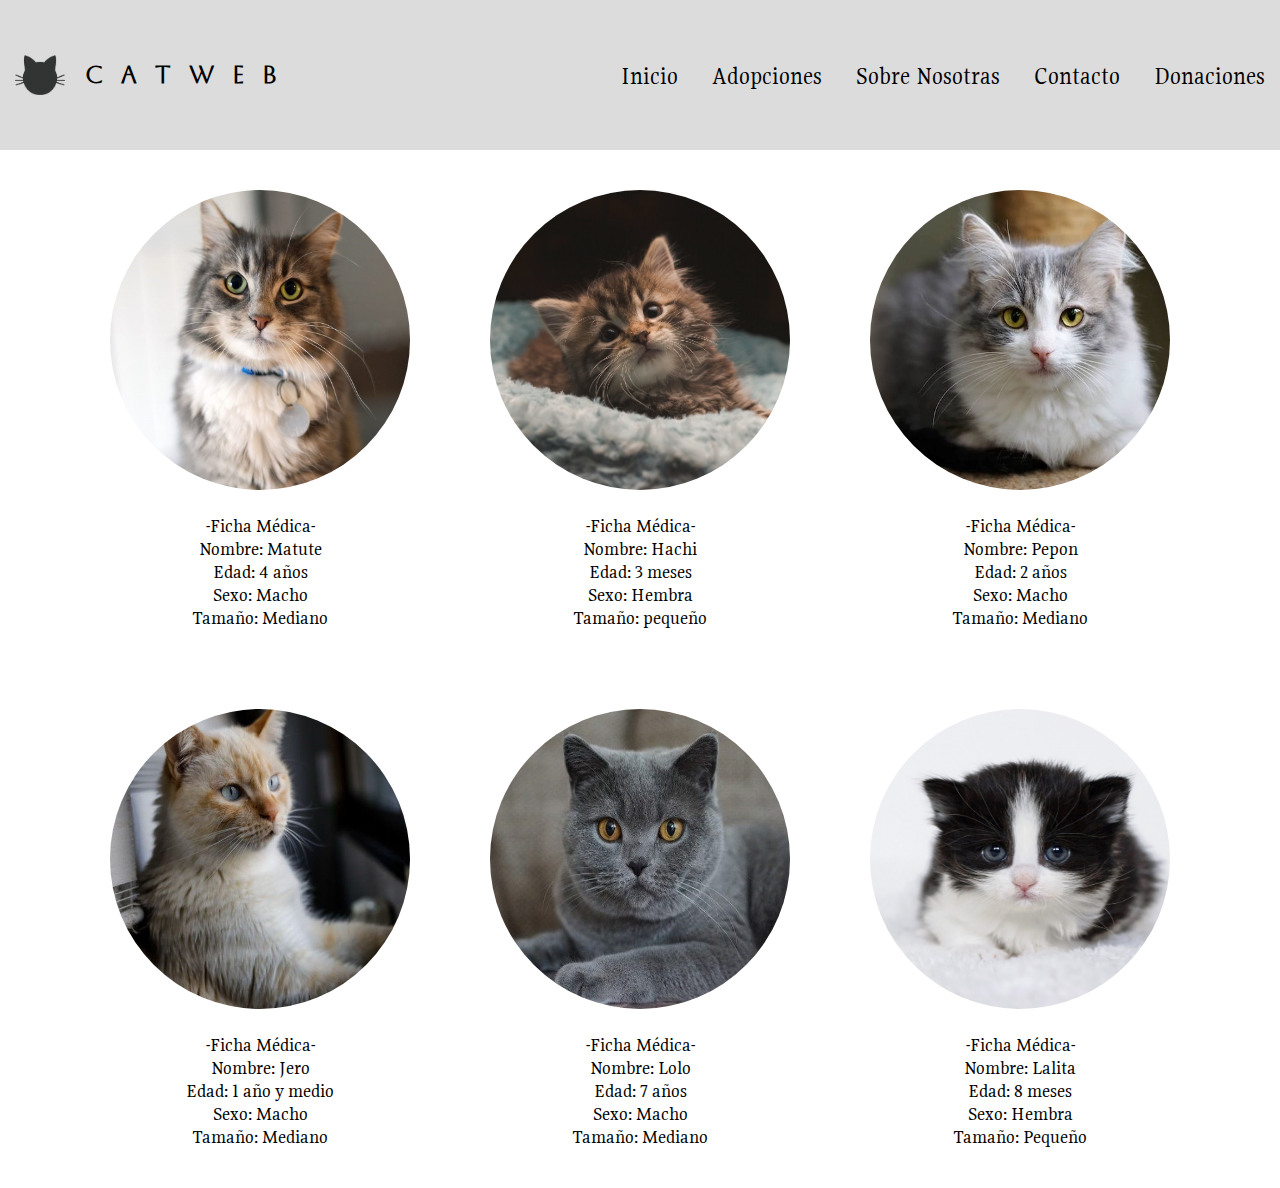
<file: adopciones.html>
<!DOCTYPE html>
<html lang="en">
<head>
    <meta charset="UTF-8">
    <meta http-equiv="X-UA-Compatible" content="IE=edge">
    <meta name="viewport" content="width=device-width, initial-scale=1.0">

<link rel="stylesheet" href="stylesAdopciones.css">


<link rel="preconnect" href="https://fonts.googleapis.com">
<link rel="preconnect" href="https://fonts.gstatic.com" crossorigin>
<link href="https://fonts.googleapis.com/css2?family=Aboreto&display=swap" rel="stylesheet">


<link rel="preconnect" href="https://fonts.googleapis.com">
<link rel="preconnect" href="https://fonts.gstatic.com" crossorigin>
<link href="https://fonts.googleapis.com/css2?family=Aboreto&family=Gupter:wght@400;500;700&family=Zen+Loop&display=swap" rel="stylesheet">

<link rel="preconnect" href="https://fonts.googleapis.com">
<link rel="preconnect" href="https://fonts.gstatic.com" crossorigin>
<link href="https://fonts.googleapis.com/css2?family=Aboreto&family=Gupter:wght@400;500;700&family=Rajdhani:wght@300&family=Zen+Loop&display=swap" rel="stylesheet">




    <title>CatWeb</title>
</head>
<body>
    <header>
            <div class="logo"> 
                <img src="Multimedia\logito.png" alt="Logo gato negro">
                <h2 class="nombre Fundacion">C a t W e b</h2>
            </div>

            <nav>
                <a href="index.html" class="nav-link">Inicio</a>
                <a href="adopciones.html" class="nav-link">Adopciones</a> 
                <a href="nosotras.html" class="nav-link">Sobre Nosotras</a> 
                <a href="contacto.html" class="nav-link">Contacto</a>
                <a href="donaciones.html" class="nav-link">Donaciones</a>
            </nav>

    </header>

<div class="container">
    <div class="caja box1">  
        <img src="Multimedia\adopcion2.jpg"> 
        <p>-Ficha Médica-</p>
        <p> Nombre: Matute</p>
        <p> Edad: 4 años </p>
        <p> Sexo: Macho </p>
        <p> Tamaño: Mediano  </p>

    </div>
    <div class="caja box2"> 
        <img src="Multimedia\adopcion1.jpg"> 
        <p>-Ficha Médica-</p>
        <p> Nombre: Hachi</p>
        <p> Edad: 3 meses </p>
        <p> Sexo: Hembra </p>
        <p> Tamaño: pequeño  </p>
    </div>
    <div class="caja box3"> 
        <img src="Multimedia\adopcion3.jpg"> 
        <p>-Ficha Médica-</p>
        <p> Nombre: Pepon</p>
        <p> Edad: 2 años </p>
        <p> Sexo: Macho </p>
        <p> Tamaño: Mediano  </p>
    </div>
    <div class="caja box4"> 
        <img src="Multimedia\adopcion4.jpg"> 
        <p>-Ficha Médica-</p>
        <p> Nombre: Jero</p>
        <p> Edad: 1 año y medio </p>
        <p> Sexo: Macho </p>
        <p> Tamaño: Mediano  </p>
    </div>
    <div class="caja box5"> 
        <img src="Multimedia\adopcion5.jpg"> 
        <p>-Ficha Médica-</p>
        <p> Nombre: Lolo</p>
        <p> Edad: 7 años </p>
        <p> Sexo: Macho </p>
        <p> Tamaño: Mediano  </p>
    </div>
    <div class="caja box6"> 
        <img src="Multimedia\adopcion6.jpg"> 
        <p>-Ficha Médica-</p>
        <p> Nombre: Lalita</p>
        <p> Edad: 8 meses </p>
        <p> Sexo: Hembra </p>
        <p> Tamaño: Pequeño  </p>
    </div>


</div>








<script src="js\adopciones.js"></script>



</body>
</html>
</file>
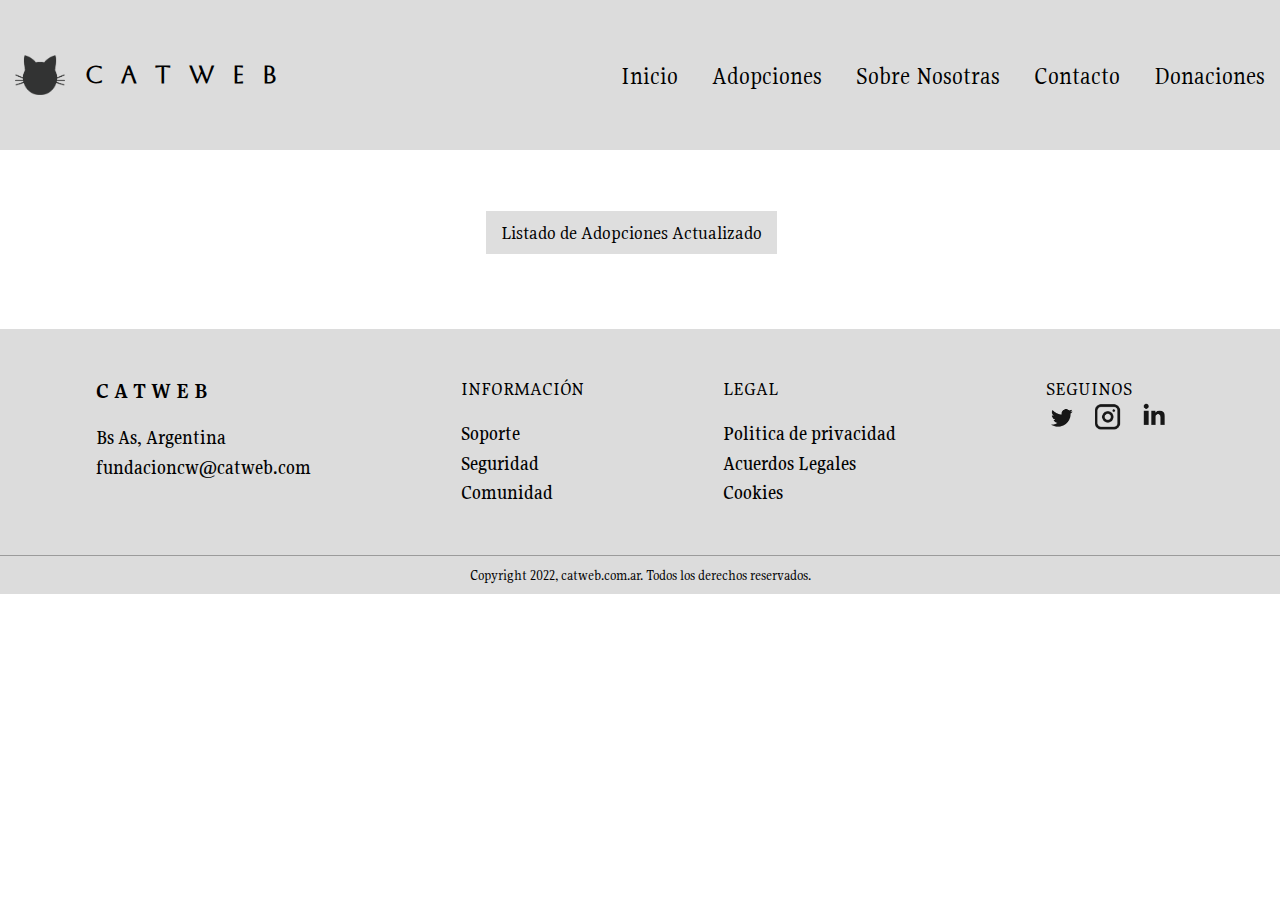
<file: adopciones2.html>
<!DOCTYPE html>
<html lang="en">
<head>
    <meta charset="UTF-8">
    <meta http-equiv="X-UA-Compatible" content="IE=edge">
    <meta name="viewport" content="width=device-width, initial-scale=1.0">

<link rel="stylesheet" href="stylesAdopciones2.css">


<link rel="preconnect" href="https://fonts.googleapis.com">
<link rel="preconnect" href="https://fonts.gstatic.com" crossorigin>
<link href="https://fonts.googleapis.com/css2?family=Aboreto&display=swap" rel="stylesheet">


<link rel="preconnect" href="https://fonts.googleapis.com">
<link rel="preconnect" href="https://fonts.gstatic.com" crossorigin>
<link href="https://fonts.googleapis.com/css2?family=Aboreto&family=Gupter:wght@400;500;700&family=Zen+Loop&display=swap" rel="stylesheet">

<link rel="preconnect" href="https://fonts.googleapis.com">
<link rel="preconnect" href="https://fonts.gstatic.com" crossorigin>
<link href="https://fonts.googleapis.com/css2?family=Aboreto&family=Gupter:wght@400;500;700&family=Rajdhani:wght@300&family=Zen+Loop&display=swap" rel="stylesheet">




    <title>CatWeb</title>
</head>
<body>
    <header>
            <div class="logo"> 
                <img src="Multimedia\logito.png" alt="Logo gato negro">
                <h2 class="nombre Fundacion">C a t W e b</h2>
            </div>

            <nav>
                <a href="index.html" class="nav-link">Inicio</a>
                <a href="adopciones.html" class="nav-link">Adopciones</a> 
                <a href="nosotras.html" class="nav-link">Sobre Nosotras</a> 
                <a href="contacto.html" class="nav-link">Contacto</a>
                <a href="donaciones.html" class="nav-link">Donaciones</a>
            </nav>

    </header>


    <br>
    <br>


    

<div class="containerBotonListado">
    <button> Listado de Adopciones Actualizado</button>
    
    <div class="tabla">
    <div id="table"></div>
    </div>

</div>




<script src="js\adopciones.js"></script>



<footer>
    <div class="footer-container">
        <div class="footer-contenido-container">
            <h3 class="website-logo">C A T W E B</h3>
            <span class="footer-info">Bs As, Argentina</span>
            <span class="footer-info">fundacioncw@catweb.com</span>
        </div>
        <div class="footer-menus">
            <div class="footer-contenido-container">
                <span class="menu-title">Información</span>
                <a href="" class="menu-item-footer">Soporte</a>
                <a href="" class="menu-item-footer">Seguridad</a>
                <a href="" class="menu-item-footer">Comunidad</a>
            </div>
            <div class="footer-contenido-container">
                <span class="menu-title">legal</span>
                <a href="" class="menu-item-footer">Politica de privacidad</a>
                <a href="" class="menu-item-footer">Acuerdos Legales</a>
                <a href="" class="menu-item-footer">Cookies</a>
            </div>
        </div>
        
        <div class="footer-content-container">
            <span class="menu-title">Seguinos</span>
            <div class="social-container">
                <a href="" class="social-link"></a>
                <a href="" class="social-link"></a>
                <a href="" class="social-link"></a>
            </div>
        </div>
    </div>
    <div class="copyright-container">
        <span class="copyright">Copyright 2022, catweb.com.ar. Todos los derechos reservados.</span>
    </div>
</footer>











</body>
</html>
</file>
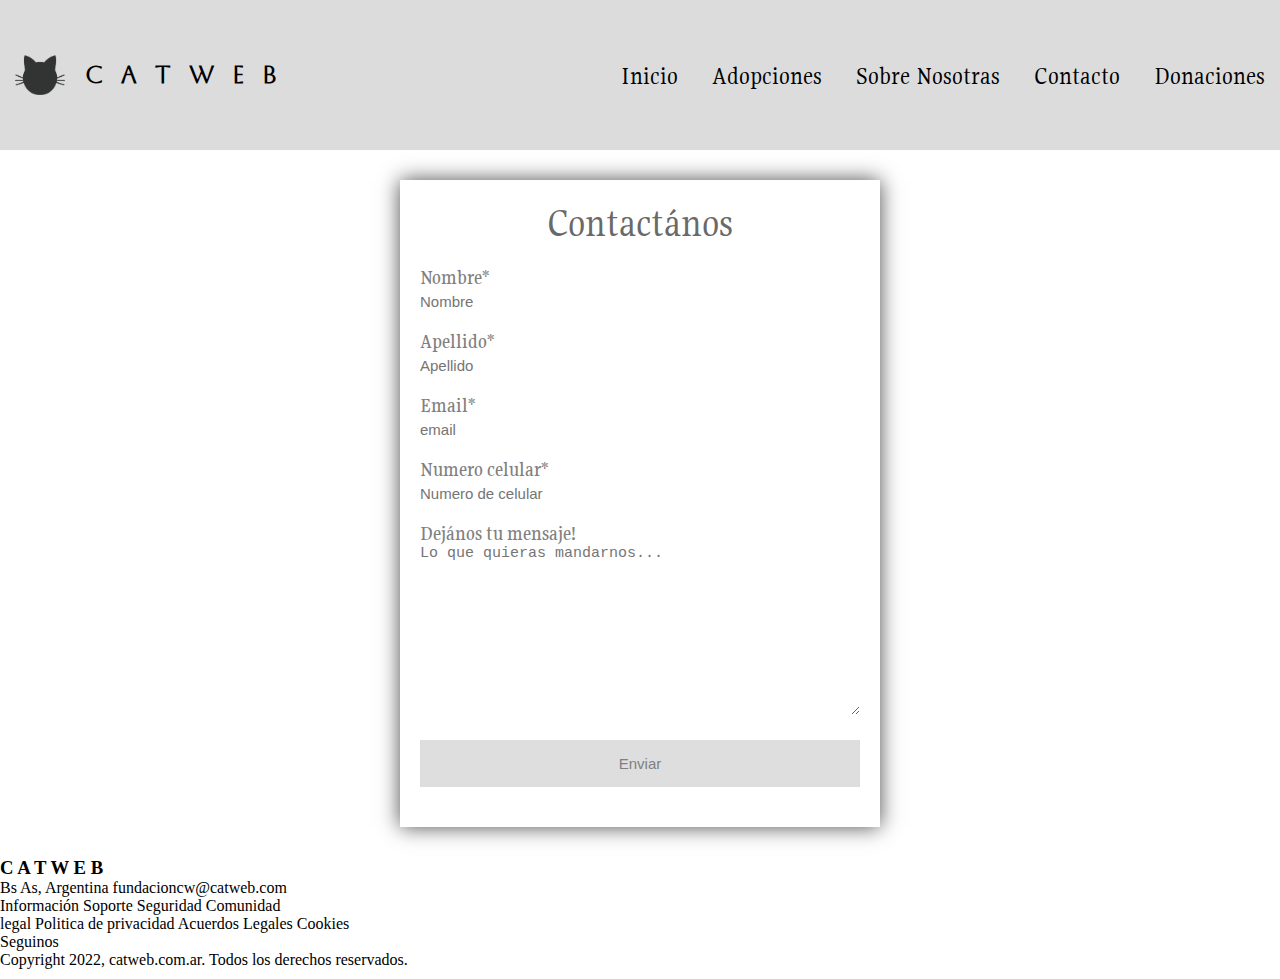
<file: contacto.html>
<!DOCTYPE html>
<html lang="en">
<head>
    <meta charset="UTF-8">
    <meta http-equiv="X-UA-Compatible" content="IE=edge">
    <meta name="viewport" content="width=device-width, initial-scale=1.0">


    <link rel="stylesheet" href="stylesContacto.css">

    <link rel="preconnect" href="https://fonts.googleapis.com">
    <link rel="preconnect" href="https://fonts.gstatic.com" crossorigin>
    <link href="https://fonts.googleapis.com/css2?family=Aboreto&family=Gupter:wght@400;500;700&family=Zen+Loop&display=swap" rel="stylesheet">

    <title>Contacto</title>
</head>
<body>
        

    <header>
        <div class="logo"> 
            <img src="Multimedia\logito.png" alt="Logo gato negro">
            <h2 class="nombre Fundacion">C a t W e b</h2>
        </div>

        <nav>
            <a href="index.html" class="nav-link">Inicio</a>
            <a href="adopciones.html" class="nav-link">Adopciones</a> 
            <a href="nosotras.html" class="nav-link">Sobre Nosotras</a> 
            <a href="contacto.html" class="nav-link">Contacto</a>
            <a href="donaciones.html" class="nav-link">Donaciones</a>
        </nav>

</header>


<div class="container">

        <form action="" method="POST" enctype="text/plain">

            <h1>Contactános</h1>

            <label for= "usuario">Nombre*</label>
            <input type="text" name="usuario" id="usuario" placeholder="Nombre"><br>
            <label for= "usuario">Apellido*</label>
            <input type="text" name="usuario" id="usuario"  placeholder="Apellido"><br>
            <label for="email">Email*</label>
            <input type="email" name="email" id="email" placeholder="email"><br>
            <label for="telefono">Numero celular*</label>
            <input type="text" name="telefono" id="telefono" placeholder="Numero de celular"><br>
            <label for="mensaje">Dejános tu mensaje!</label>
            <textarea name="mensaje" cols="50" rows="10" placeholder="Lo que quieras mandarnos..."></textarea>
            <br>
            <a href="contacto2.html">
            <input type="button" value="Enviar" id="boton">
        </a>
        </form>

    </div>


    
<footer>
    <div class="footer-container">
        <div class="footer-contenido-container">
            <h3 class="website-logo">C A T W E B</h3>
            <span class="footer-info">Bs As, Argentina</span>
            <span class="footer-info">fundacioncw@catweb.com</span>
        </div>
        <div class="footer-menus">
            <div class="footer-contenido-container">
                <span class="menu-title">Información</span>
                <a href="" class="menu-item-footer">Soporte</a>
                <a href="" class="menu-item-footer">Seguridad</a>
                <a href="" class="menu-item-footer">Comunidad</a>
            </div>
            <div class="footer-contenido-container">
                <span class="menu-title">legal</span>
                <a href="" class="menu-item-footer">Politica de privacidad</a>
                <a href="" class="menu-item-footer">Acuerdos Legales</a>
                <a href="" class="menu-item-footer">Cookies</a>
            </div>
        </div>
        
        <div class="footer-content-container">
            <span class="menu-title">Seguinos</span>
            <div class="social-container">
                <a href="" class="social-link"></a>
                <a href="" class="social-link"></a>
                <a href="" class="social-link"></a>
            </div>
        </div>
    </div>
    <div class="copyright-container">
        <span class="copyright">Copyright 2022, catweb.com.ar. Todos los derechos reservados.</span>
    </div>
</footer>





</body>
</html>
</file>
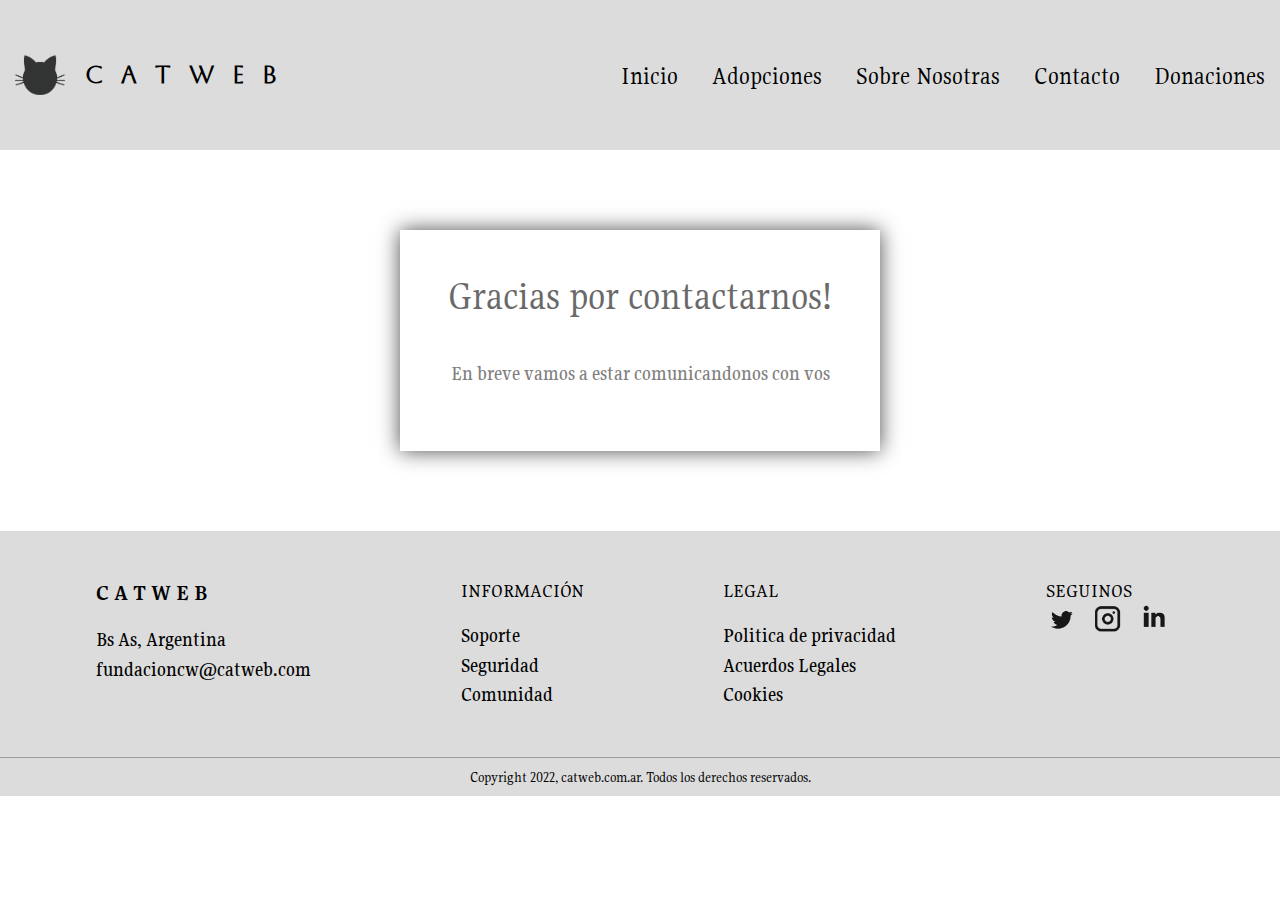
<file: contacto2.html>
<!DOCTYPE html>
<html lang="en">
<head>
    <meta charset="UTF-8">
    <meta http-equiv="X-UA-Compatible" content="IE=edge">
    <meta name="viewport" content="width=device-width, initial-scale=1.0">


    <link rel="stylesheet" href="stylesContacto2.css">

    <link rel="preconnect" href="https://fonts.googleapis.com">
    <link rel="preconnect" href="https://fonts.gstatic.com" crossorigin>
    <link href="https://fonts.googleapis.com/css2?family=Aboreto&family=Gupter:wght@400;500;700&family=Zen+Loop&display=swap" rel="stylesheet">

    <title>Contacto</title>
</head>
<body>
        

    <header>
        <div class="logo"> 
            <img src="Multimedia\logito.png" alt="Logo gato negro">
            <h2 class="nombre Fundacion">C a t W e b</h2>
        </div>

        <nav>
            <a href="index.html" class="nav-link">Inicio</a>
            <a href="adopciones.html" class="nav-link">Adopciones</a> 
            <a href="nosotras.html" class="nav-link">Sobre Nosotras</a> 
            <a href="contacto.html" class="nav-link">Contacto</a>
            <a href="donaciones.html" class="nav-link">Donaciones</a>
        </nav>

</header>


<div class="container">

        <form action="" method="POST" enctype="text/plain">

            <br>
            <h1>Gracias por contactarnos!</h1>
            <br>
            <p>     En breve vamos a estar comunicandonos con vos</p>
            <br>
            <br>
        </form>

    </div>


    
<footer>
    <div class="footer-container">
        <div class="footer-contenido-container">
            <h3 class="website-logo">C A T W E B</h3>
            <span class="footer-info">Bs As, Argentina</span>
            <span class="footer-info">fundacioncw@catweb.com</span>
        </div>
        <div class="footer-menus">
            <div class="footer-contenido-container">
                <span class="menu-title">Información</span>
                <a href="" class="menu-item-footer">Soporte</a>
                <a href="" class="menu-item-footer">Seguridad</a>
                <a href="" class="menu-item-footer">Comunidad</a>
            </div>
            <div class="footer-contenido-container">
                <span class="menu-title">legal</span>
                <a href="" class="menu-item-footer">Politica de privacidad</a>
                <a href="" class="menu-item-footer">Acuerdos Legales</a>
                <a href="" class="menu-item-footer">Cookies</a>
            </div>
        </div>
        
        <div class="footer-content-container">
            <span class="menu-title">Seguinos</span>
            <div class="social-container">
                <a href="" class="social-link"></a>
                <a href="" class="social-link"></a>
                <a href="" class="social-link"></a>
            </div>
        </div>
    </div>
    <div class="copyright-container">
        <span class="copyright">Copyright 2022, catweb.com.ar. Todos los derechos reservados.</span>
    </div>
</footer>





</body>
</html>
</file>
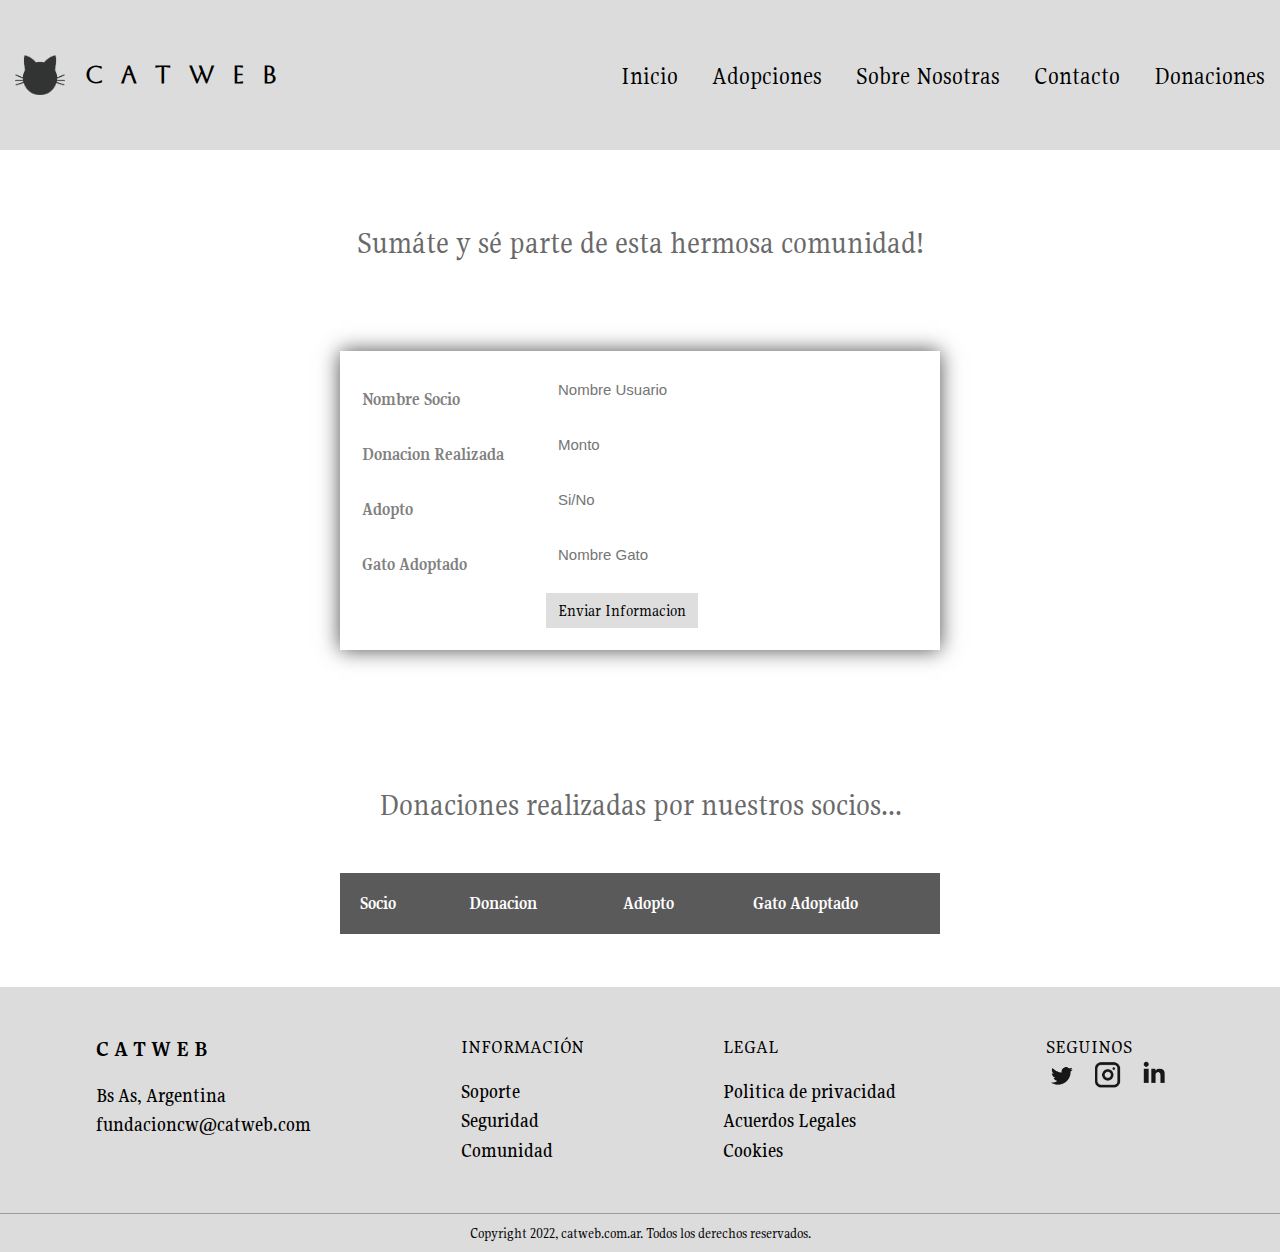
<file: donaciones.html>
<!DOCTYPE html>
<html lang="en">
<head>
    <meta charset="UTF-8">
    <meta http-equiv="X-UA-Compatible" content="IE=edge">
    <meta name="viewport" content="width=device-width, initial-scale=1.0">


    <link rel="stylesheet" href="stylesContacto.css">

    <link rel="preconnect" href="https://fonts.googleapis.com">
    <link rel="preconnect" href="https://fonts.gstatic.com" crossorigin>
    <link href="https://fonts.googleapis.com/css2?family=Aboreto&family=Gupter:wght@400;500;700&family=Zen+Loop&display=swap" rel="stylesheet">

    <link rel="stylesheet" href="stylesDonaciones.css">
    <title>Donaciones</title>
</head>
<body onload="mostrarSocios();">
        

    <header>
        <div class="logo"> 
            <img src="Multimedia\logito.png" alt="Logo gato negro">
            <h2 class="nombre Fundacion">C a t W e b</h2>
        </div>

        <nav>
            <a href="index.html" class="nav-link">Inicio</a>
            <a href="adopciones.html" class="nav-link">Adopciones</a> 
            <a href="nosotras.html" class="nav-link">Sobre Nosotras</a> 
            <a href="contacto.html" class="nav-link">Contacto</a>
            <a href="donaciones.html" class="nav-link">Donaciones</a>
        </nav>

</header>

<!--<script src="js\donaciones.js"></script>-->


<!----------------------------TABLA DE SOCIOS----------------------->

<br>
<br>
<br>

<div class="TituloForm">
<h1 class="titulo"> Sumáte y sé parte de esta hermosa comunidad!</h1>
</div>

<div class="Formulario">

<table id="form">
    <tr>
        <th>Nombre Socio</th>
        <td><input type="text" id="txtNombre" placeholder="Nombre Usuario"> </td>
    </tr>
    
    <tr>
        <th>Donacion Realizada</th>
        <td><input type="text" id="txtDonacion" placeholder="Monto"> </td>
    </tr>
    
    <tr>
        <th>Adopto </th>
        <td><input type="text" id="txtAdoptoSiNo" placeholder="Si/No"> </td>
    </tr>
    
    <tr>
        <th>Gato Adoptado</th>
        <td><input type="text" id="txtAdoptado" placeholder="Nombre Gato"> </td>
    </tr>
    
    <tr>
        <th></th>
        <td><button onclick="agregarSocio();"> Enviar Informacion </button></td>
    </tr>
    </table>





</div>


<br>
<br>



<div class="tituloTabla">
<h1 class="titulo"> Donaciones realizadas por nuestros socios...</h1>
</div>


<div class="contenedorTabla">

    <table id="ListarDonantes">
        <tr> 
            <thead> <!--esto es como el encabezado digamos-->
                <th>Socio</th>
                <th>Donacion</th>
                <th>Adopto</th>
                <th>Gato Adoptado</th>
            </thead>
        </tr>
    
        <tbody id="tbDatos">
    
    
    
        </tbody>
    
    </table>

</div>
    
    
    
    
    <!----------------------------ARCHIVO JAVASCRIPT----------------------->


<script src="js\donacionesTabla.js"></script>





<footer>
    <div class="footer-container">
        <div class="footer-contenido-container">
            <h3 class="website-logo">C A T W E B</h3>
            <span class="footer-info">Bs As, Argentina</span>
            <span class="footer-info">fundacioncw@catweb.com</span>
        </div>
        <div class="footer-menus">
            <div class="footer-contenido-container">
                <span class="menu-title">Información</span>
                <a href="" class="menu-item-footer">Soporte</a>
                <a href="" class="menu-item-footer">Seguridad</a>
                <a href="" class="menu-item-footer">Comunidad</a>
            </div>
            <div class="footer-contenido-container">
                <span class="menu-title">legal</span>
                <a href="" class="menu-item-footer">Politica de privacidad</a>
                <a href="" class="menu-item-footer">Acuerdos Legales</a>
                <a href="" class="menu-item-footer">Cookies</a>
            </div>
        </div>
        
        <div class="footer-content-container">
            <span class="menu-title">Seguinos</span>
            <div class="social-container">
                <a href="" class="social-link"></a>
                <a href="" class="social-link"></a>
                <a href="" class="social-link"></a>
            </div>
        </div>
    </div>
    <div class="copyright-container">
        <span class="copyright">Copyright 2022, catweb.com.ar. Todos los derechos reservados.</span>
    </div>
</footer>






</body>
</html>
</file>
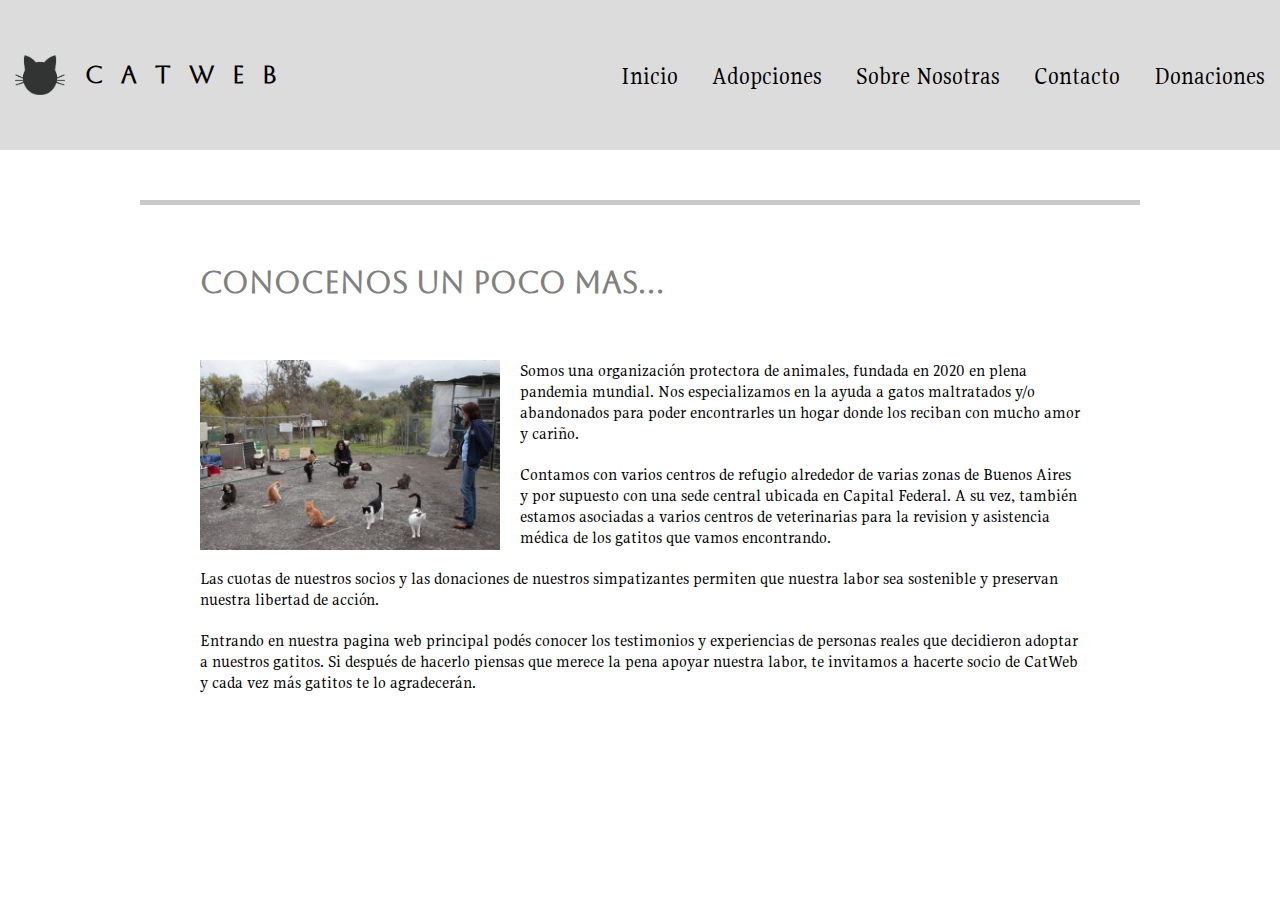
<file: nosotras.html>
<!DOCTYPE html>
<html lang="en">
<head>
    <meta charset="UTF-8">
    <meta http-equiv="X-UA-Compatible" content="IE=edge">
    <meta name="viewport" content="width=device-width, initial-scale=1.0">
    <title>Nosotras</title>

    <link rel="stylesheet" href="stylesNosotras.css">

    <link rel="preconnect" href="https://fonts.googleapis.com">
    <link rel="preconnect" href="https://fonts.gstatic.com" crossorigin>
    <link href="https://fonts.googleapis.com/css2?family=Aboreto&display=swap" rel="stylesheet">
    
    
    <link rel="preconnect" href="https://fonts.googleapis.com">
    <link rel="preconnect" href="https://fonts.gstatic.com" crossorigin>
    <link href="https://fonts.googleapis.com/css2?family=Aboreto&family=Gupter:wght@400;500;700&family=Zen+Loop&display=swap" rel="stylesheet">
    
    <link rel="preconnect" href="https://fonts.googleapis.com">
    <link rel="preconnect" href="https://fonts.gstatic.com" crossorigin>
    <link href="https://fonts.googleapis.com/css2?family=Aboreto&family=Gupter:wght@400;500;700&family=Rajdhani:wght@300&family=Zen+Loop&display=swap" rel="stylesheet">
    




</head>
<body>
    <header>
        <div class="logo"> 
            <img src="Multimedia\logito.png" alt="Logo gato negro">
            <h2 class="nombre Fundacion">C a t W e b</h2>
        </div>

        <nav>
            <a href="index.html" class="nav-link">Inicio</a>
            <a href="adopciones.html" class="nav-link">Adopciones</a> 
            <a href="nosotras.html" class="nav-link">Sobre Nosotras</a> 
            <a href="contacto.html" class="nav-link">Contacto</a>
            <a href="donaciones.html" class="nav-link">Donaciones</a>
        </nav>

    </header>

<div class="container-todo">

        <h1 class="titulo"> Conocenos un poco mas...</h1>
        <img src="Multimedia\cats.jpg" alt="dos gatos">
        <p> Somos una organización protectora de animales, fundada en 2020 en plena pandemia mundial.
            Nos especializamos en la ayuda a gatos maltratados y/o abandonados para poder encontrarles 
            un hogar donde los reciban con mucho amor y cariño.
        </p>

        <p>
            Contamos con varios centros de refugio alrededor de varias zonas de Buenos Aires y por supuesto
            con una sede central ubicada en Capital Federal. A su vez, también estamos asociadas a varios 
            centros de veterinarias para la revision y asistencia médica de los gatitos que vamos encontrando. 
        </p>

        <p>
            Las cuotas de nuestros socios y las donaciones de nuestros simpatizantes permiten que nuestra
            labor sea sostenible y preservan nuestra libertad de acción. 
        </p>
        <p>
            Entrando en nuestra pagina web principal podés conocer los testimonios y experiencias de personas
            reales que decidieron adoptar a nuestros gatitos. 
            Si después de hacerlo piensas que merece la pena apoyar nuestra labor, te invitamos a hacerte socio
            de CatWeb y cada vez más gatitos te lo agradecerán.
        </p>

</div>



</body>
</html>
</file>
<file: stylesAdopciones.css>
*{
    margin: 0;
    padding: 0;
    box-sizing: border-box;
}


header{
    display: flex;  /*para q los elementos se muestren d forma horizontal*/
    background-color: rgba(220, 220, 220);
    height: 150px;
    justify-content: space-between;
    align-items: center;
    

}

.logo{
    display: flex;
    height: 75;
    font-family: 'Aboreto', cursive;
    letter-spacing: 6px;
    align-items: center; /*centro todo lo q esta dentro de .logo osea centro la imagen y el titulo*/
}

.logo img{
    height: 40px;
    width: 50px;
    margin-right: 20px; /*le pongo el margen de 15 px para separar del titulo */
    margin-left: 15px;
}




a{
    text-decoration: none;  /*para scarle el subrayado q tienen los links*/
    color: black;
}

nav a{
    position: relative;
    display: inline-block;
    font-family: 'Gupter', serif;
    font-size: 25px;
    padding: 10px 15px;
    border-bottom: 4px transparent;
    transition: 0.5s;
}

nav a::before{
    content: "";
    position: absolute;
    bottom: 0;
    left: 0;
    width: 0;
    height: 1px;
    background: grey;
    transition: 0.5s;
}


nav a::after{
    content: "";
    position: absolute;
    bottom: 0;
    right: 0;
    width: 0;
    height: 1px;
    background: grey;
    transition: 0.5s;
    position: absolute;
    will-change: width;
}


nav a:hover::after{  /*para cuando le pasamos el cursor por encima*/
color: grey;
border-bottom: 4px solid;
width: 100%;
right: 0;
}


/*------------------------------------------------------------*/


.container{
    width: 100%;
    display: flex;
    flex-wrap: wrap;
    justify-content: center;
    
}

.caja{
    margin: 40px;
    
}

.caja p{
    text-align: center;
    font-size: 20px;
    font-family: 'Gupter', serif;
}

.caja img{
    width: 300px;
    height: 300px;
    border-radius: 50%;
    margin-bottom: 20px;
    
}


button{
    margin: 20px 20px;
    padding:  10px 15px;
    justify-content: center;
    font-family: 'Gupter', serif;
    font-size: 20px;
    background: rgb(222, 222, 222);
    border: none;
    

}

button:hover{
    cursor: pointer;
}

.containerAdoptarBoton{
    margin-left: 43%;
    justify-content: center;
    margin-bottom: 50px;
}


/*--------------------------------------Footer-------------------------------*/



footer{
    font-family: 'Gupter', serif;
    font-size: 20px;
    bottom: 0;
    left: 0;
    height: fit-content;
    width: 100%;
    display: flex;
    justify-content: center;
    align-items: center;
    flex-direction: column;
    background-color: var(--dark);
    color: rgb(0, 0, 0);
    background-color: rgba(220, 220, 220);
}


.copyright-container{
    
    width: 100%;
    display: flex;
    justify-content: center;
    align-items: center;
    border-top: 1px solid rgba(5, 5, 5, 0.3);
}

.copyright{
    font-size: 15px;
    font-weight: 400;
    padding: 10px 0;
}

.footer-menus{
    display: flex;
    justify-content: space-between;
    align-items: flex-start;
    width: 40%;
}

.footer-container{
    height: fit-content;
    width: 100%;
    padding: 3rem 6rem;
    box-sizing: border-box;
    display: flex;
    justify-content: space-between;
    align-items: flex-start;
}

.footer-contenido-container{
    display: flex;
    justify-content: flex-start;
    align-items: flex-start;
    flex-direction: column;
}

footer .website-logo{
    margin-bottom: 1.2rem;
    font-size: calc(1vw + 10px);
}

.footer-info, .menu-item-footer{
    
    margin: 0.2rem 0;
    color: rgb(2, 2, 2);
    font-weight: 500;
    text-decoration: none;
    transition: 0.5s;
}

.menu-item-footer:hover{
    opacity: 1;
}

.menu-title{
    font-size: var(--medium-text-font);
    font-weight: 400;
    text-transform: uppercase;
    margin-bottom: 1.2rem;
}

.social-container{
    display: flex;
    justify-content: center;
    align-items: center;
    height: 30px;
    width: 100%;
}

.social-link{
    height: 100%;
    width: 30px;
    background-image: url(Multimedia/twitter.png);
    background-size: 130%;
    background-position: center;
    margin-right: 1rem;
    background-repeat: no-repeat;
}

.social-link:hover{
    opacity: 0.7;
}

footer .social-link:nth-of-type(2){
    background-image: url(Multimedia/instagram.png);
}

footer .social-link:nth-of-type(3){/*Nth of type inside that container*/
    background-image: url(Multimedia/linkedIn.png);
}







/*--------------------------------------Media Queries-------------------------------*/


@media screen and (max-width:768px) {  /*medida para tablet*/

    header{
        display: block;  /*para q los elementos se muestren d forma horizontal*/
        background-color: rgba(220, 220, 220);
        height: 150px;
        justify-content: space-between;
        align-items: center;
        
    
    }
    
    .nav-link{
        background:rgba(220, 220, 220);
        padding: 10px 30px;
        display: block;  
        text-align: center;     
    }


    .container{
        margin-top: 150px;
    }


    .containerAdoptarBoton{
    margin-left: 30%;
    }
       
}

@media screen and (max-width:576px) {  /*medida para celular*/

    
header{

    display: block;  /*para q los elementos se muestren d forma horizontal*/
    background-color: rgba(220, 220, 220);
    height: 150px;
    justify-content: space-between;
    align-items: center;
    

}

    .nav-link{
        background:rgba(220, 220, 220);
        padding: 10px 30px;
        display: block;
        text-align: center;       
    }

    .container{
        margin-top: 150px;
    }

    .containerAdoptarBoton{
        margin-left: 31%;
        }

}


@media (max-width: 768px){
    
    .footer-container{
        padding: 2rem;
        flex-direction: column;
    }

    .footer-contenido-container{
        width: 100%;
        padding: 2rem 0;
        border-bottom: 1px solid #2A2A2A;
        justify-content: center;
        align-items: center;
    }

    .footer-contenido-container:nth-of-type(1){
        align-items: flex-start;
    }
    .footer-contenido-container:nth-of-type(3){
        border-bottom: none;
        padding-bottom: 0;
    }

    .footer-menus{
        width: 100%;
        display: flex;
        justify-content: space-between;
        align-items: flex-start;
        border-bottom: 1px solid #2A2A2A;
    }

    .footer-menus .footer-contenido-container:nth-of-type(1){
        width: 45%;
        align-items: flex-start;
        border-bottom: none;
    }
    .footer-menus .footer-contenido-container:nth-of-type(2){
        width: 45%;
        align-items: flex-start;
        border-bottom: none;
    }
}
</file>
<file: stylesAdopciones2.css>
*{
    margin: 0;
    padding: 0;
    box-sizing: border-box;
}


header{
    display: flex;  /*para q los elementos se muestren d forma horizontal*/
    background-color: rgba(220, 220, 220);
    height: 150px;
    justify-content: space-between;
    align-items: center;
    

}

.logo{
    display: flex;
    height: 75;
    font-family: 'Aboreto', cursive;
    letter-spacing: 6px;
    align-items: center; /*centro todo lo q esta dentro de .logo osea centro la imagen y el titulo*/
}

.logo img{
    height: 40px;
    width: 50px;
    margin-right: 20px; /*le pongo el margen de 15 px para separar del titulo */
    margin-left: 15px;
}




a{
    text-decoration: none;  /*para scarle el subrayado q tienen los links*/
    color: black;
}

nav a{
    position: relative;
    display: inline-block;
    font-family: 'Gupter', serif;
    font-size: 25px;
    padding: 10px 15px;
    border-bottom: 4px transparent;
    transition: 0.5s;
}

nav a::before{
    content: "";
    position: absolute;
    bottom: 0;
    left: 0;
    width: 0;
    height: 1px;
    background: grey;
    transition: 0.5s;
}


nav a::after{
    content: "";
    position: absolute;
    bottom: 0;
    right: 0;
    width: 0;
    height: 1px;
    background: grey;
    transition: 0.5s;
    position: absolute;
    will-change: width;
}


nav a:hover::after{  /*para cuando le pasamos el cursor por encima*/
color: grey;
border-bottom: 4px solid;
width: 100%;
right: 0;
}


/*-----------------------------BOTONNNNN-------------------------------*/

button{
    margin: 25px auto;
    padding:  10px 15px;
    justify-content: center;
    font-family: 'Gupter', serif;
    font-size: 20px;
    background: rgb(222, 222, 222);
    border: none;
    

}

button:hover{
    cursor: pointer;
}

.containerBotonListado{
    margin-left: 38%;
    justify-content: center;
    margin-bottom: 50px;
}



/*-------------------------------TABLAAAA-----------------------------*/

.tabla{
    width: 300px;
    font-family: 'Gupter', serif;
    font-size: 18px;
}



#table{
    
    
    background-color: #dbdbdb;
    border-collapse: collapse;
    text-align: left;
    width: 100%;
}


th{
    padding: 20px;
}

td{
    padding: 20px;
}

thead{
    background-color: #5A5A5A;
    border-bottom: solid 5px #ffffff;
    color: white;
}

tr:nth-child(even){
    background-color: ghostwhite; 
}

tr:hover td{
    background-color: #708090; 
    color: white;
}


/*--------------------------------------Footer-------------------------------*/



footer{
    font-family: 'Gupter', serif;
    font-size: 20px;
    bottom: 0;
    left: 0;
    height: fit-content;
    width: 100%;
    display: flex;
    justify-content: center;
    align-items: center;
    flex-direction: column;
    background-color: var(--dark);
    color: rgb(0, 0, 0);
    background-color: rgba(220, 220, 220);
}


.copyright-container{
    
    width: 100%;
    display: flex;
    justify-content: center;
    align-items: center;
    border-top: 1px solid rgba(5, 5, 5, 0.3);
}

.copyright{
    font-size: 15px;
    font-weight: 400;
    padding: 10px 0;
}

.footer-menus{
    display: flex;
    justify-content: space-between;
    align-items: flex-start;
    width: 40%;
}

.footer-container{
    height: fit-content;
    width: 100%;
    padding: 3rem 6rem;
    box-sizing: border-box;
    display: flex;
    justify-content: space-between;
    align-items: flex-start;
}

.footer-contenido-container{
    display: flex;
    justify-content: flex-start;
    align-items: flex-start;
    flex-direction: column;
}

footer .website-logo{
    margin-bottom: 1.2rem;
    font-size: calc(1vw + 10px);
}

.footer-info, .menu-item-footer{
    
    margin: 0.2rem 0;
    color: rgb(2, 2, 2);
    font-weight: 500;
    text-decoration: none;
    transition: 0.5s;
}

.menu-item-footer:hover{
    opacity: 1;
}

.menu-title{
    font-size: var(--medium-text-font);
    font-weight: 400;
    text-transform: uppercase;
    margin-bottom: 1.2rem;
}

.social-container{
    display: flex;
    justify-content: center;
    align-items: center;
    height: 30px;
    width: 100%;
}

.social-link{
    height: 100%;
    width: 30px;
    background-image: url(Multimedia/twitter.png);
    background-size: 130%;
    background-position: center;
    margin-right: 1rem;
    background-repeat: no-repeat;
}

.social-link:hover{
    opacity: 0.7;
}

footer .social-link:nth-of-type(2){
    background-image: url(Multimedia/instagram.png);
}

footer .social-link:nth-of-type(3){/*Nth of type inside that container*/
    background-image: url(Multimedia/linkedIn.png);
}







/*--------------------------------------Media Queries-------------------------------*/


@media screen and (max-width:768px) {  /*medida para tablet*/

    header{
        display: block;  /*para q los elementos se muestren d forma horizontal*/
        background-color: rgba(220, 220, 220);
        height: 150px;
        justify-content: space-between;
        align-items: center;
        
    
    }
    
    .nav-link{
        background:rgba(220, 220, 220);
        padding: 10px 30px;
        display: block;  
        text-align: center;     
    }


   
       
}

@media screen and (max-width:576px) {  /*medida para celular*/

    
header{

    display: block;  /*para q los elementos se muestren d forma horizontal*/
    background-color: rgba(220, 220, 220);
    height: 150px;
    justify-content: space-between;
    align-items: center;
    

}

    .nav-link{
        background:rgba(220, 220, 220);
        padding: 10px 30px;
        display: block;
        text-align: center;       
    }



}


@media (max-width: 768px){
    
    .footer-container{
        padding: 2rem;
        flex-direction: column;
    }

    .footer-contenido-container{
        width: 100%;
        padding: 2rem 0;
        border-bottom: 1px solid #2A2A2A;
        justify-content: center;
        align-items: center;
    }

    .footer-contenido-container:nth-of-type(1){
        align-items: flex-start;
    }
    .footer-contenido-container:nth-of-type(3){
        border-bottom: none;
        padding-bottom: 0;
    }

    .footer-menus{
        width: 100%;
        display: flex;
        justify-content: space-between;
        align-items: flex-start;
        border-bottom: 1px solid #2A2A2A;
    }

    .footer-menus .footer-contenido-container:nth-of-type(1){
        width: 45%;
        align-items: flex-start;
        border-bottom: none;
    }
    .footer-menus .footer-contenido-container:nth-of-type(2){
        width: 45%;
        align-items: flex-start;
        border-bottom: none;
    }
}
</file>
<file: stylesContacto.css>
*{
    margin: 0;
    padding: 0;
    box-sizing: border-box;
}

/*---------------------------------Header-----------------------------------------------------------------------------*/

header{
    display: flex;  /*para q los elementos se muestren d forma horizontal*/
    background-color: rgba(220, 220, 220);
    height: 150px;
    justify-content: space-between;
    align-items: center;
    

}

.logo{
    display: flex;
    height: 75;
    font-family: 'Aboreto', cursive;
    letter-spacing: 6px;
    align-items: center; /*centro todo lo q esta dentro de .logo osea centro la imagen y el titulo*/
}

.logo img{
    height: 40px;
    width: 50px;
    margin-right: 20px; /*le pongo el margen de 15 px para separar del titulo */
    margin-left: 15px;
}

a{
    text-decoration: none;  /*para scarle el subrayado q tienen los links*/
    color: black;
}

nav a{
    position: relative;
    display: inline-block;
    font-family: 'Gupter', serif;
    font-size: 25px;
    padding: 10px 15px;
    border-bottom: 4px transparent;
    transition: 0.5s;
}

nav a::before{
    content: "";
    position: absolute;
    bottom: 0;
    left: 0;
    width: 0;
    height: 1px;
    background: grey;
    transition: 0.5s;
}


nav a::after{
    content: "";
    position: absolute;
    bottom: 0;
    right: 0;
    width: 0;
    height: 1px;
    background: grey;
    transition: 0.5s;
    position: absolute;
    will-change: width;
}


nav a:hover::after{  /*para cuando le pasamos el cursor por encima*/
color: grey;
border-bottom: 4px solid;
width: 100%;
right: 0;
}



/*----------------------------------------------estilos del formulario contacto-----------------------------------------*/


.container{
    margin-top: 30px;
    margin-bottom: 30px;

}


form{
    font-size: 20px;
    margin: auto;
    max-width: 480px;
    padding: 20px 20px;
    color: rgb(129, 128, 128);
    box-sizing: border-box;
    font-family: 'Gupter', serif;
    box-shadow: 0 0 20px #000000b3;
    font-weight: 500;
   
}

h1{
    text-align: center;
    color: dimgrey;
    font-weight: 300;
    margin-bottom: 20px;
    font-family: 'Gupter', serif;
}

input,textarea{
    width: 100%;
    margin-bottom: 20px;
    font-size: 15px;
    border: none;
    color:rgb(129, 128, 128); ;
    
}

#boton{
    background: rgb(222, 222, 222);
    padding: 15px;
}

#boton:hover{
    cursor: pointer;
}



/*------------------------------Media queries------------------------------------------------------------------*/

@media screen and (max-width:768px) { /*medida para tablet */
    form{
        padding-top: 80px;
        width: 100%;
    }

    header{
        display: block;  /*para q los elementos se muestren d forma horizontal*/
        background-color: rgba(220, 220, 220);
        height: 150px;
        justify-content: space-between;
        align-items: center;
        
    
    }
    
        .nav-link{
            background:rgba(220, 220, 220);
            padding: 10px 30px;
            display: block;
            text-align: center;       
        }
    


}

@media screen and (max-width:576px){
    form{
        padding-top: 80px;
        width: 100%;
    }

    header{
        display: block;  /*para q los elementos se muestren d forma horizontal*/
        background-color: rgba(220, 220, 220);
        height: 150px;
        justify-content: space-between;
        align-items: center;
        
    
    }
    
    .nav-link{
        background:rgba(220, 220, 220);
        padding: 10px 30px;
        display: block;
        text-align: center;       
    }
    






}
</file>
<file: stylesContacto2.css>
*{
    margin: 0;
    padding: 0;
    box-sizing: border-box;
}

/*---------------------------------Header-----------------------------------------------------------------------------*/

header{
    display: flex;  /*para q los elementos se muestren d forma horizontal*/
    background-color: rgba(220, 220, 220);
    height: 150px;
    justify-content: space-between;
    align-items: center;
    

}

.logo{
    display: flex;
    height: 75;
    font-family: 'Aboreto', cursive;
    letter-spacing: 6px;
    align-items: center; /*centro todo lo q esta dentro de .logo osea centro la imagen y el titulo*/
}

.logo img{
    height: 40px;
    width: 50px;
    margin-right: 20px; /*le pongo el margen de 15 px para separar del titulo */
    margin-left: 15px;
}

a{
    text-decoration: none;  /*para scarle el subrayado q tienen los links*/
    color: black;
}

nav a{
    position: relative;
    display: inline-block;
    font-family: 'Gupter', serif;
    font-size: 25px;
    padding: 10px 15px;
    border-bottom: 4px transparent;
    transition: 0.5s;
}

nav a::before{
    content: "";
    position: absolute;
    bottom: 0;
    left: 0;
    width: 0;
    height: 1px;
    background: grey;
    transition: 0.5s;
}


nav a::after{
    content: "";
    position: absolute;
    bottom: 0;
    right: 0;
    width: 0;
    height: 1px;
    background: grey;
    transition: 0.5s;
    position: absolute;
    will-change: width;
}


nav a:hover::after{  /*para cuando le pasamos el cursor por encima*/
color: grey;
border-bottom: 4px solid;
width: 100%;
right: 0;
}



/*----------------------------------------------estilos del formulario contacto-----------------------------------------*/


.container{
    margin-top: 80px;
    margin-bottom: 80px;

}


form{
    font-size: 20px;
    margin: auto;
    max-width: 480px;
    padding: 20px 20px;
    color: rgb(129, 128, 128);
    box-sizing: border-box;
    font-family: 'Gupter', serif;
    box-shadow: 0 0 20px #000000b3;
    font-weight: 500;
   
}

h1{
    text-align: center;
    color: dimgrey;
    font-weight: 300;
    margin-bottom: 20px;
    font-family: 'Gupter', serif;
}

input,textarea{
    width: 100%;
    margin-bottom: 20px;
    font-size: 15px;
    border: none;
    color:rgb(129, 128, 128); ;
    
}

p{
    text-align: center;
}
/*--------------------------------------Footer-------------------------------*/



footer{
    font-family: 'Gupter', serif;
    font-size: 20px;
    bottom: 0;
    left: 0;
    height: fit-content;
    width: 100%;
    display: flex;
    justify-content: center;
    align-items: center;
    flex-direction: column;
    background-color: var(--dark);
    color: rgb(0, 0, 0);
    background-color: rgba(220, 220, 220);
}


.copyright-container{
    
    width: 100%;
    display: flex;
    justify-content: center;
    align-items: center;
    border-top: 1px solid rgba(5, 5, 5, 0.3);
}

.copyright{
    font-size: 15px;
    font-weight: 400;
    padding: 10px 0;
}

.footer-menus{
    display: flex;
    justify-content: space-between;
    align-items: flex-start;
    width: 40%;
}

.footer-container{
    height: fit-content;
    width: 100%;
    padding: 3rem 6rem;
    box-sizing: border-box;
    display: flex;
    justify-content: space-between;
    align-items: flex-start;
}

.footer-contenido-container{
    display: flex;
    justify-content: flex-start;
    align-items: flex-start;
    flex-direction: column;
}

footer .website-logo{
    margin-bottom: 1.2rem;
    font-size: calc(1vw + 10px);
}

.footer-info, .menu-item-footer{
    
    margin: 0.2rem 0;
    color: rgb(2, 2, 2);
    font-weight: 500;
    text-decoration: none;
    transition: 0.5s;
}

.menu-item-footer:hover{
    opacity: 1;
}

.menu-title{
    font-size: var(--medium-text-font);
    font-weight: 400;
    text-transform: uppercase;
    margin-bottom: 1.2rem;
}

.social-container{
    display: flex;
    justify-content: center;
    align-items: center;
    height: 30px;
    width: 100%;
}

.social-link{
    height: 100%;
    width: 30px;
    background-image: url(Multimedia/twitter.png);
    background-size: 130%;
    background-position: center;
    margin-right: 1rem;
    background-repeat: no-repeat;
}

.social-link:hover{
    opacity: 0.7;
}

footer .social-link:nth-of-type(2){
    background-image: url(Multimedia/instagram.png);
}

footer .social-link:nth-of-type(3){/*Nth of type inside that container*/
    background-image: url(Multimedia/linkedIn.png);
}



/*------------------------------Media queries------------------------------------------------------------------*/

@media screen and (max-width:768px) { /*medida para tablet */

    .container{
        padding-top: 130px;
    }


    header{
        display: block;  /*para q los elementos se muestren d forma horizontal*/
        background-color: rgba(220, 220, 220);
        height: 150px;
        justify-content: space-between;
        align-items: center;
        
    
    }
    
        .nav-link{
            background:rgba(220, 220, 220);
            padding: 10px 30px;
            display: block;
            text-align: center;       
        }
    


}

@media screen and (max-width:576px){

    .container{
        padding-top: 130px;
    }

    header{
        display: block;  /*para q los elementos se muestren d forma horizontal*/
        background-color: rgba(220, 220, 220);
        height: 150px;
        justify-content: space-between;
        align-items: center;
        
    
    }
    
    .nav-link{
        background:rgba(220, 220, 220);
        padding: 10px 30px;
        display: block;
        text-align: center;       
    }
    

}

@media (max-width: 768px){
    
    .footer-container{
        padding: 2rem;
        flex-direction: column;
    }

    .footer-contenido-container{
        width: 100%;
        padding: 2rem 0;
        border-bottom: 1px solid #2A2A2A;
        justify-content: center;
        align-items: center;
    }

    .footer-contenido-container:nth-of-type(1){
        align-items: flex-start;
    }
    .footer-contenido-container:nth-of-type(3){
        border-bottom: none;
        padding-bottom: 0;
    }

    .footer-menus{
        width: 100%;
        display: flex;
        justify-content: space-between;
        align-items: flex-start;
        border-bottom: 1px solid #2A2A2A;
    }

    .footer-menus .footer-contenido-container:nth-of-type(1){
        width: 45%;
        align-items: flex-start;
        border-bottom: none;
    }
    .footer-menus .footer-contenido-container:nth-of-type(2){
        width: 45%;
        align-items: flex-start;
        border-bottom: none;
    }
}
</file>
<file: stylesDonaciones.css>
.contenedorTabla{
    width: 600px;
    margin: 50px auto;
    font-family: 'Gupter', serif;
    font-size: 18px;

}

#ListarDonantes{
    background-color: #dbdbdb;
    border-collapse: collapse;
    text-align: left;
    width: 100%;
}

.contenedorTabla #ListarDonantes th{
    padding: 20px;
}

.contenedorTabla #ListarDonantes td{
    padding: 20px;
}

.contenedorTabla #ListarDonantes thead{
    background-color: #5A5A5A;
    border-bottom: solid 5px #ffffff;
    color: white;
}

.contenedorTabla #ListarDonantes tr:nth-child(even){
    background-color: ghostwhite; 
}

.contenedorTabla #ListarDonantes tr:hover td{
    background-color: #708090; 
    color: white;
}


.Formulario{
    width: 600px;
    padding: 20px 20px;
    margin: 50px auto;
    font-family: 'Gupter', serif;
    font-size: 18px;
    box-sizing: border-box;
    text-align: left;
    color: rgb(129, 128, 128);
    box-shadow: 0 0 20px #000000b3;
    
}

input{
    padding:  8px 12px;
    margin-left: 40px;
    font-size: 15px;
}

button{
    padding:  8px 12px;
    margin-left: 40px;
    font-family: 'Gupter', serif;
    font-size: 17px;
    background: rgb(222, 222, 222);
    border: none;
    

}

button:hover{
    cursor: pointer;
}

.TituloForm{
    padding: 20px 20px ;

}

.tituloTabla{
    margin: 50px auto;

}

/*--------------------------------------Footer-------------------------------*/



footer{
    font-family: 'Gupter', serif;
    font-size: 20px;
    bottom: 0;
    left: 0;
    height: fit-content;
    width: 100%;
    display: flex;
    justify-content: center;
    align-items: center;
    flex-direction: column;
    background-color: var(--dark);
    color: rgb(0, 0, 0);
    background-color: rgba(220, 220, 220);
}


.copyright-container{
    
    width: 100%;
    display: flex;
    justify-content: center;
    align-items: center;
    border-top: 1px solid rgba(5, 5, 5, 0.3);
}

.copyright{
    font-size: 15px;
    font-weight: 400;
    padding: 10px 0;
}

.footer-menus{
    display: flex;
    justify-content: space-between;
    align-items: flex-start;
    width: 40%;
}

.footer-container{
    height: fit-content;
    width: 100%;
    padding: 3rem 6rem;
    box-sizing: border-box;
    display: flex;
    justify-content: space-between;
    align-items: flex-start;
}

.footer-contenido-container{
    display: flex;
    justify-content: flex-start;
    align-items: flex-start;
    flex-direction: column;
}

footer .website-logo{
    margin-bottom: 1.2rem;
    font-size: calc(1vw + 10px);
}

.footer-info, .menu-item-footer{
    
    margin: 0.2rem 0;
    color: rgb(2, 2, 2);
    font-weight: 500;
    text-decoration: none;
    transition: 0.5s;
}

.menu-item-footer:hover{
    opacity: 1;
}

.menu-title{
    font-size: var(--medium-text-font);
    font-weight: 400;
    text-transform: uppercase;
    margin-bottom: 1.2rem;
}

.social-container{
    display: flex;
    justify-content: center;
    align-items: center;
    height: 30px;
    width: 100%;
}

.social-link{
    height: 100%;
    width: 30px;
    background-image: url(Multimedia/twitter.png);
    background-size: 130%;
    background-position: center;
    margin-right: 1rem;
    background-repeat: no-repeat;
}

.social-link:hover{
    opacity: 0.7;
}

footer .social-link:nth-of-type(2){
    background-image: url(Multimedia/instagram.png);
}

footer .social-link:nth-of-type(3){/*Nth of type inside that container*/
    background-image: url(Multimedia/linkedIn.png);
}

/*--------------------------------------Media Queries-------------------------------*/


@media screen and (max-width:768px) {  /*medida para tablet*/

    header{
        display: block;  /*para q los elementos se muestren d forma horizontal*/
        background-color: rgba(220, 220, 220);
        height: 150px;
        justify-content: space-between;
        align-items: center;
        
    
    }
    
    .nav-link{
        background:rgba(220, 220, 220);
        padding: 10px 30px;
        display: block;  
        text-align: center;     
    }

    .container-todo{
        padding-top: 120px;
    }


       
}

@media screen and (max-width:576px) {  /*medida para celular*/

    
header{

    display: block;  /*para q los elementos se muestren d forma horizontal*/
    background-color: rgba(220, 220, 220);
    height: 150px;
    justify-content: space-between;
    align-items: center;
    

}

    .nav-link{
        background:rgba(220, 220, 220);
        padding: 10px 30px;
        display: block;
        text-align: center;       
    }

    .container-todo{
        padding-top: 120px;
    }

}


@media (max-width: 768px){
    
    .footer-container{
        padding: 2rem;
        flex-direction: column;
    }

    .footer-contenido-container{
        width: 100%;
        padding: 2rem 0;
        border-bottom: 1px solid #2A2A2A;
        justify-content: center;
        align-items: center;
    }

    .footer-contenido-container:nth-of-type(1){
        align-items: flex-start;
    }
    .footer-contenido-container:nth-of-type(3){
        border-bottom: none;
        padding-bottom: 0;
    }

    .footer-menus{
        width: 100%;
        display: flex;
        justify-content: space-between;
        align-items: flex-start;
        border-bottom: 1px solid #2A2A2A;
    }

    .footer-menus .footer-contenido-container:nth-of-type(1){
        width: 45%;
        align-items: flex-start;
        border-bottom: none;
    }
    .footer-menus .footer-contenido-container:nth-of-type(2){
        width: 45%;
        align-items: flex-start;
        border-bottom: none;
    }
}
</file>
<file: stylesNosotras.css>
*{
    margin: 0;
    padding: 0;
    box-sizing: border-box;
}


header{
    display: flex;  /*para q los elementos se muestren d forma horizontal*/
    background-color: rgba(220, 220, 220);
    height: 150px;
    justify-content: space-between;
    align-items: center;
    

}

.logo{
    display: flex;
    height: 75;
    font-family: 'Aboreto', cursive;
    letter-spacing: 6px;
    align-items: center; /*centro todo lo q esta dentro de .logo osea centro la imagen y el titulo*/
}

.logo img{
    height: 40px;
    width: 50px;
    margin-right: 20px; /*le pongo el margen de 15 px para separar del titulo */
    margin-left: 15px;
}



a{
    text-decoration: none;  /*para scarle el subrayado q tienen los links*/
    color: black;
}

nav a{
    position: relative;
    display: inline-block;
    font-family: 'Gupter', serif;
    font-size: 25px;
    padding: 10px 15px;
    border-bottom: 4px transparent;
    transition: 0.5s;
}

nav a::before{
    content: "";
    position: absolute;
    bottom: 0;
    left: 0;
    width: 0;
    height: 1px;
    background: grey;
    transition: 0.5s;
}


nav a::after{
    content: "";
    position: absolute;
    bottom: 0;
    right: 0;
    width: 0;
    height: 1px;
    background: grey;
    transition: 0.5s;
    position: absolute;
    will-change: width;
}


nav a:hover::after{  /*para cuando le pasamos el cursor por encima*/
color: grey;
border-bottom: 4px solid;
width: 100%;
right: 0;
}

/*----------------------------------------------------------------------------------------*/


.container-todo{
    
width: 100%;
max-width: 1000px;
padding: 60px;
margin: auto;
margin-top: 50px;
border-top: 5px solid rgb(202, 201, 201);
}

.titulo{
    font-size: 30px;
    margin-bottom: 60px;
    font-family: 'Aboreto', cursive;
    color:  gray;
}

.container-todo img{
    width: 300px;
    float: left;
    margin-right: 20px;
    margin-bottom: 10px;
}

.container-todo p{
    font-size: 18px;
    font-weight: 200;
    font-family: 'Gupter', serif;
    margin-bottom: 20px;
}

/*--------------------------------------Footer-------------------------------*/



footer{
    font-family: 'Gupter', serif;
    font-size: 20px;
    bottom: 0;
    left: 0;
    height: fit-content;
    width: 100%;
    display: flex;
    justify-content: center;
    align-items: center;
    flex-direction: column;
    background-color: var(--dark);
    color: rgb(0, 0, 0);
    background-color: rgba(220, 220, 220);
}


.copyright-container{
    
    width: 100%;
    display: flex;
    justify-content: center;
    align-items: center;
    border-top: 1px solid rgba(5, 5, 5, 0.3);
}

.copyright{
    font-size: 15px;
    font-weight: 400;
    padding: 10px 0;
}

.footer-menus{
    display: flex;
    justify-content: space-between;
    align-items: flex-start;
    width: 40%;
}

.footer-container{
    height: fit-content;
    width: 100%;
    padding: 3rem 6rem;
    box-sizing: border-box;
    display: flex;
    justify-content: space-between;
    align-items: flex-start;
}

.footer-contenido-container{
    display: flex;
    justify-content: flex-start;
    align-items: flex-start;
    flex-direction: column;
}

footer .website-logo{
    margin-bottom: 1.2rem;
    font-size: calc(1vw + 10px);
}

.footer-info, .menu-item-footer{
    
    margin: 0.2rem 0;
    color: rgb(2, 2, 2);
    font-weight: 500;
    text-decoration: none;
    transition: 0.5s;
}

.menu-item-footer:hover{
    opacity: 1;
}

.menu-title{
    font-size: var(--medium-text-font);
    font-weight: 400;
    text-transform: uppercase;
    margin-bottom: 1.2rem;
}

.social-container{
    display: flex;
    justify-content: center;
    align-items: center;
    height: 30px;
    width: 100%;
}

.social-link{
    height: 100%;
    width: 30px;
    background-image: url(Multimedia/twitter.png);
    background-size: 130%;
    background-position: center;
    margin-right: 1rem;
    background-repeat: no-repeat;
}

.social-link:hover{
    opacity: 0.7;
}

footer .social-link:nth-of-type(2){
    background-image: url(Multimedia/instagram.png);
}

footer .social-link:nth-of-type(3){/*Nth of type inside that container*/
    background-image: url(Multimedia/linkedIn.png);
}



/*--------------------------------------Media Queries-------------------------------*/


@media screen and (max-width:768px) {  /*medida para tablet*/

    header{
        display: block;  /*para q los elementos se muestren d forma horizontal*/
        background-color: rgba(220, 220, 220);
        height: 150px;
        justify-content: space-between;
        align-items: center;
        
    
    }
    
    .nav-link{
        background:rgba(220, 220, 220);
        padding: 10px 30px;
        display: block;  
        text-align: center;     
    }

    .container-todo{
        padding-top: 120px;
    }


       
}

@media screen and (max-width:576px) {  /*medida para celular*/

    
header{

    display: block;  /*para q los elementos se muestren d forma horizontal*/
    background-color: rgba(220, 220, 220);
    height: 150px;
    justify-content: space-between;
    align-items: center;
    

}

    .nav-link{
        background:rgba(220, 220, 220);
        padding: 10px 30px;
        display: block;
        text-align: center;       
    }

    .container-todo{
        padding-top: 120px;
    }

}


@media (max-width: 768px){
    
    .footer-container{
        padding: 2rem;
        flex-direction: column;
    }

    .footer-contenido-container{
        width: 100%;
        padding: 2rem 0;
        border-bottom: 1px solid #2A2A2A;
        justify-content: center;
        align-items: center;
    }

    .footer-contenido-container:nth-of-type(1){
        align-items: flex-start;
    }
    .footer-contenido-container:nth-of-type(3){
        border-bottom: none;
        padding-bottom: 0;
    }

    .footer-menus{
        width: 100%;
        display: flex;
        justify-content: space-between;
        align-items: flex-start;
        border-bottom: 1px solid #2A2A2A;
    }

    .footer-menus .footer-contenido-container:nth-of-type(1){
        width: 45%;
        align-items: flex-start;
        border-bottom: none;
    }
    .footer-menus .footer-contenido-container:nth-of-type(2){
        width: 45%;
        align-items: flex-start;
        border-bottom: none;
    }
}
</file>
